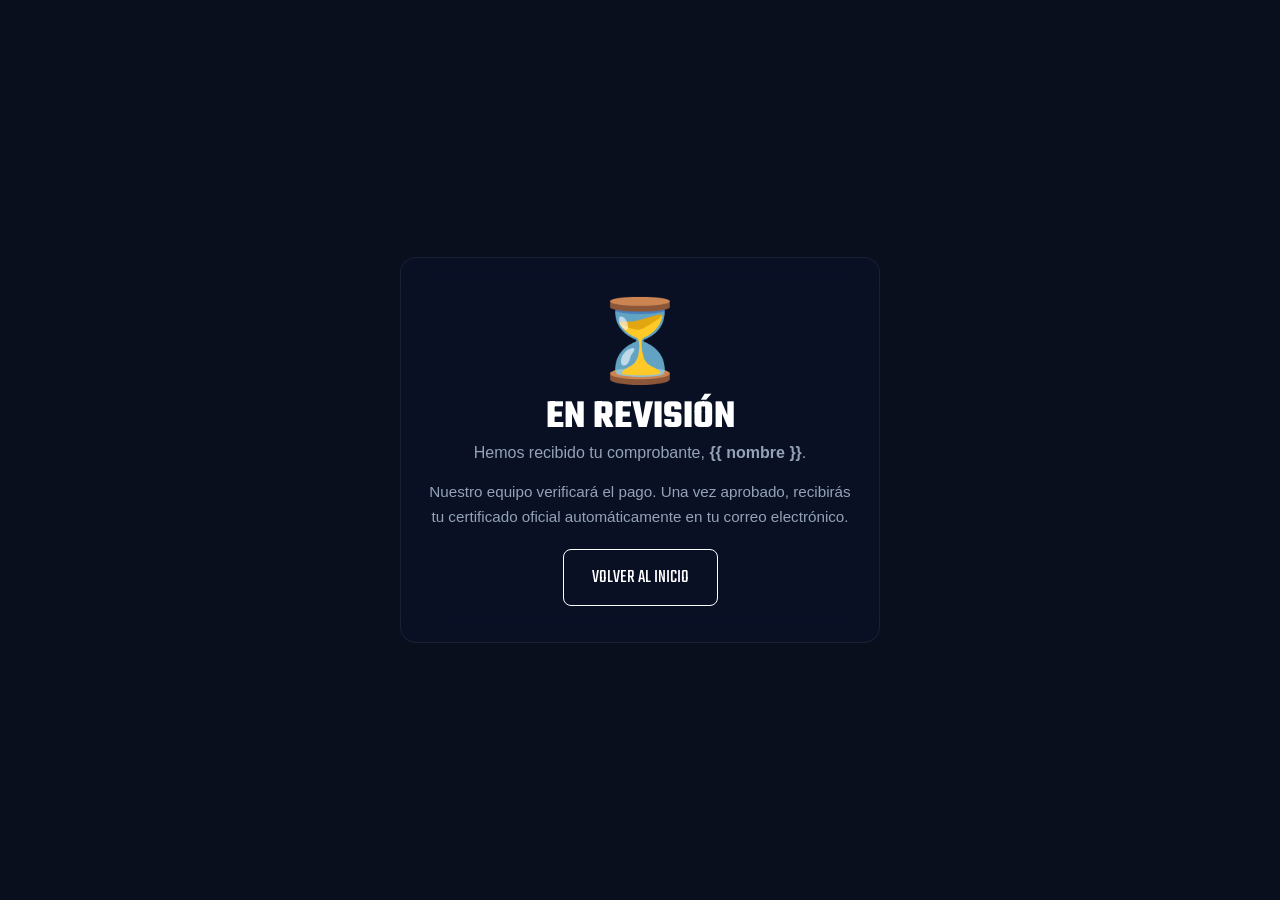
<file: templates/payment_success.html>
<!DOCTYPE html>
<html lang="es">

<head>
    <meta charset="UTF-8">
    <meta name="viewport" content="width=device-width, initial-scale=1.0, maximum-scale=1.0, user-scalable=no">
    <title>Comprobante Recibido</title>
    <link rel="stylesheet" href="/static/css/style.css">
    <link href="https://fonts.googleapis.com/css2?family=Teko:wght@500;700&display=swap" rel="stylesheet">
    <link rel="icon" type="image/x-icon" href="/static/img/favicon.ico">

</head>

<body>
    <div class="bg-overlay"></div>
    <div class="main-layout" style="justify-content: center; align-items: center; min-height: 100vh; padding: 20px;">
        <div class="glass-container page-card">
            <div class="page-icon">⏳</div>
            <h1 class="big-title page-title">EN REVISIÓN</h1>
            <p class="hero-text page-text">
                Hemos recibido tu comprobante, <strong>{{ nombre }}</strong>.
            </p>
            <p style="color: #94a3b8; font-size: clamp(0.8rem, 2.5vw, 0.95rem); line-height: 1.6;">
                Nuestro equipo verificará el pago. Una vez aprobado, recibirás tu certificado oficial automáticamente en
                tu correo electrónico.
            </p>
            <a href="/" class="btn-volver">VOLVER AL INICIO</a>
        </div>
    </div>
</body>

</html>
</file>
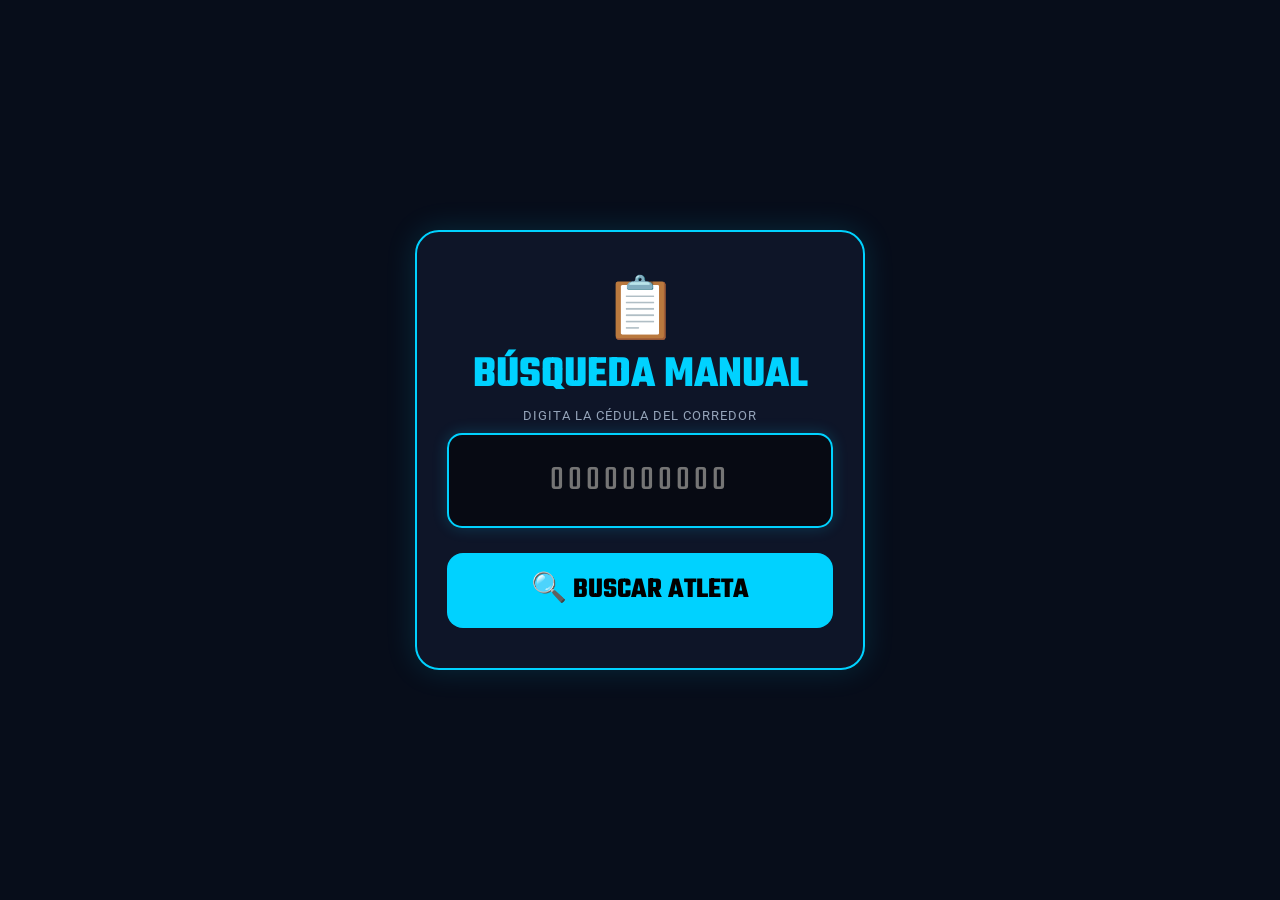
<file: templates/admin/buscar_manual.html>
<!DOCTYPE html>
<html lang="es">

<head>
    <meta charset="UTF-8">
    <meta name="viewport" content="width=device-width, initial-scale=1.0, maximum-scale=1.0, user-scalable=no">
    <title>Búsqueda Manual - Trail 2026</title>
    <link href="https://fonts.googleapis.com/css2?family=Teko:wght@500;700&family=Roboto:wght@400;700&display=swap"
        rel="stylesheet">
    <link rel="icon" type="image/x-icon" href="/static/img/favicon.ico">
    <link rel="stylesheet" href="/static/css/admin.css">
    <style>
        body {
            display: flex;
            justify-content: center;
            align-items: center;
            min-height: 100vh;
            padding: 15px;
            background-color: #070d1a;
        }

        .buscar-container {
            width: 100%;
            max-width: 450px;
            background: rgba(15, 23, 42, 0.95);
            backdrop-filter: blur(12px);
            border-radius: 24px;
            padding: 40px 30px;
            border: 2px solid #00d2ff;
            box-shadow: 0 0 30px rgba(0, 210, 255, 0.15);
            text-align: center;
        }

        .buscar-container h1 {
            font-family: 'Teko';
            font-size: 2.8rem;
            color: #00d2ff;
            text-transform: uppercase;
            line-height: 1;
            margin-bottom: 10px;
        }

        .input-cedula {
            width: 100%;
            padding: 20px;
            border-radius: 15px;
            border: 2px solid #1e293b;
            background: rgba(0, 0, 0, 0.5);
            color: white;
            font-size: 2.2rem;
            text-align: center;
            font-family: 'Teko';
            letter-spacing: 4px;
            outline: none;
            transition: 0.3s;
            margin-bottom: 25px;
            margin-top: 10px;
        }

        .input-cedula:focus {
            border-color: #00d2ff;
            box-shadow: 0 0 15px rgba(0, 210, 255, 0.2);
        }

        .btn-buscar {
            display: flex;
            align-items: center;
            justify-content: center;
            width: 100%;
            height: 75px;
            border-radius: 16px;
            font-family: 'Teko';
            font-size: 1.8rem;
            font-weight: 700;
            text-transform: uppercase;
            border: none;
            cursor: pointer;
            background: #00d2ff;
            color: black;
            transition: 0.2s;
        }

        .btn-buscar:active {
            transform: scale(0.96);
        }
    </style>
</head>

<body>
    <div class="buscar-container">
        <div style="font-size: 60px; margin-bottom: 10px;">📋</div>
        <h1>BÚSQUEDA MANUAL</h1>
        <p style="color: #94a3b8; text-transform: uppercase; letter-spacing: 1px; font-size: 0.8rem;">
            Digita la cédula del corredor
        </p>
        <form action="" method="POST">
            <input type="tel" name="cedula" class="input-cedula" placeholder="0000000000" maxlength="10" required
                autocomplete="off" autofocus>
            <button type="submit" class="btn-buscar">
                🔍 BUSCAR ATLETA
            </button>
        </form>
    </div>
</body>

</html>
</file>
<file: static/css/style.css>
/* =============================================
   style.css  —  Estilos compartidos
   Usado por: login.html, check.html, payment.html,
              payment_success.html, success_pago.html
   ============================================= */

*,
*::before,
*::after {
    box-sizing: border-box;
    margin: 0;
    padding: 0;
}

html,
body {
    min-height: 100vh;
    overflow-x: hidden;
    overflow-y: auto;
    font-family: 'Roboto', sans-serif;
    background-color: #0a0f1e;
    color: white;
    -webkit-tap-highlight-color: transparent;
}

/* Fondo fijo con overlay */
.bg-overlay {
    position: fixed;
    inset: 0;
    background: url('https://images.unsplash.com/photo-1516216628259-2225a984a9c5?q=80&w=2000&auto=format&fit=crop') no-repeat center/cover;
    z-index: -2;
    filter: brightness(0.3);
}

.bg-overlay::after {
    content: '';
    position: absolute;
    inset: 0;
    background: linear-gradient(180deg, rgba(10, 15, 30, 0.4) 0%, rgba(10, 15, 30, 0.7) 100%);
}

/* Layout centrado */
.main-layout {
    display: flex;
    flex-direction: column;
    align-items: center;
    min-height: 100vh;
    padding-bottom: 60px;
}

/* Contenedor de cristal */
.glass-container {
    background: rgba(10, 18, 40, 0.65);
    backdrop-filter: blur(14px);
    border: 1px solid rgba(255, 255, 255, 0.07);
    border-radius: 16px;
    padding: 28px 24px;
    width: 100%;
}

/* Tipografía */
.big-title {
    font-family: 'Teko', sans-serif;
    font-size: 3.4rem;
    line-height: 0.9;
    margin-bottom: 8px;
    text-transform: uppercase;
}

.highlight {
    color: #ccff00;
}

.hero-text {
    font-size: 0.95rem;
    color: #94a3b8;
    margin-bottom: 18px;
}

/* Formulario neon */
.neon-form input,
.neon-form select {
    width: 100%;
    background: rgba(0, 0, 0, 0.35);
    border: 1px solid #1e293b;
    padding: 13px 12px;
    color: white;
    border-radius: 6px;
    font-family: 'Roboto', sans-serif;
    font-size: 1rem;
    transition: border-color 0.2s;
    -webkit-appearance: none;
    appearance: none;
    min-height: 48px;
}

.neon-form input:focus,
.neon-form select:focus {
    outline: none;
    border-color: #ccff00;
    box-shadow: 0 0 0 3px rgba(204, 255, 0, 0.12);
}

.neon-form select option {
    background: #0f172a;
}

.input-group {
    margin-bottom: 14px;
}

.input-group label {
    display: block;
    font-size: 0.62rem;
    color: #ccff00;
    margin-bottom: 5px;
    letter-spacing: 1px;
    font-weight: 700;
}

.row-split {
    display: flex;
    gap: 10px;
}

.row-split .input-group {
    flex: 1;
    min-width: 0;
}

/* Botón neon principal */
.cta-neon {
    display: block;
    width: 100%;
    background: #ccff00;
    color: #000;
    border: none;
    padding: 16px 20px;
    font-family: 'Teko', sans-serif;
    font-size: 1.3rem;
    font-weight: 700;
    cursor: pointer;
    text-transform: uppercase;
    letter-spacing: 1px;
    clip-path: polygon(8px 0%, 100% 0%, calc(100% - 8px) 100%, 0% 100%);
    transition: all 0.2s;
    text-align: center;
    min-height: 52px;
    text-decoration: none;
}

.cta-neon:hover {
    transform: scale(1.02);
    box-shadow: 0 0 28px rgba(204, 255, 0, 0.5);
}

.cta-neon:disabled {
    opacity: 0.6;
    cursor: not-allowed;
    transform: none;
}

/* Spinner de carga */
.btn-spinner {
    display: inline-block;
    width: 18px;
    height: 18px;
    border: 2px solid rgba(0, 0, 0, 0.3);
    border-top-color: #000;
    border-radius: 50%;
    animation: spin 0.7s linear infinite;
    vertical-align: middle;
    margin-right: 6px;
}

@keyframes spin {
    to {
        transform: rotate(360deg);
    }
}

/* Mensajes de error inline */
.error-msg {
    color: #ff4d6d;
    font-size: 0.72rem;
    margin-top: 4px;
    display: none;
}

.input-group.has-error input,
.input-group.has-error select {
    border-color: #ff4d6d !important;
}

@media (max-width: 480px) {
    .row-split {
        flex-direction: column;
        gap: 0;
    }
}

@media (min-width: 768px) {
    .glass-container {
        padding: 34px 36px;
    }

    .row-split {
        flex-direction: row;
    }
}

.payment-card {
    max-width: 500px;
    width: 100%;
    padding: 0;
    overflow: hidden;
}

.payment-header {
    background: rgba(0, 0, 0, 0.4);
    padding: 24px 20px;
    text-align: center;
    border-bottom: 1px solid rgba(255, 255, 255, 0.1);
}

.payment-header .label {
    color: #94a3b8;
    font-size: 0.75rem;
    text-transform: uppercase;
    letter-spacing: 2px;
    margin: 0;
}

.payment-header .monto {
    font-family: 'Teko';
    font-size: clamp(3rem, 10vw, 4rem);
    line-height: 1;
    color: white;
}

.payment-header .orden {
    color: #ccff00;
    font-size: 1rem;
    margin-top: 4px;
}

.payment-body {
    padding: 24px 20px;
}

.bienvenida-msg {
    text-align: center;
    margin-bottom: 20px;
    color: #cbd5e1;
    font-size: 0.95rem;
}

.banco-card {
    background: rgba(255, 255, 255, 0.05);
    padding: 18px;
    border-radius: 10px;
    border: 1px solid rgba(255, 255, 255, 0.1);
    margin-bottom: 20px;
}

.banco-card h3 {
    color: #ccff00;
    font-size: 1rem;
    margin: 0 0 14px 0;
    border-bottom: 1px solid #334155;
    padding-bottom: 8px;
    font-family: 'Teko';
    letter-spacing: 1px;
}

.banco-grid {
    display: grid;
    grid-template-columns: 1fr 1fr;
    gap: 8px;
    font-size: 0.88rem;
}

.banco-grid .label-col {
    color: #94a3b8;
}

.banco-grid .value-col {
    text-align: right;
    font-weight: bold;
    color: white;
}

.banco-grid .value-col.mono {
    font-family: monospace;
    font-size: 1rem;
    color: #ccff00;
}

.upload-section {
    margin-top: 24px;
    border-top: 1px solid rgba(255, 255, 255, 0.1);
    padding-top: 20px;
}

.upload-section h3 {
    color: #cbd5e1;
    font-size: 0.9rem;
    margin-bottom: 14px;
    text-transform: uppercase;
    letter-spacing: 1px;
}

.file-label {
    display: block;
    padding: 18px;
    border: 2px dashed #334155;
    border-radius: 10px;
    text-align: center;
    cursor: pointer;
    color: #94a3b8;
    transition: 0.3s;
    font-size: 0.9rem;
}

.file-label:hover,
.file-label.selected {
    border-color: #ccff00;
    color: #ccff00;
    background: rgba(204, 255, 0, 0.05);
}

.file-name {
    margin-top: 8px;
    color: #ccff00;
    font-size: 0.85rem;
    text-align: center;
    min-height: 20px;
}

.btn-submit {
    display: block;
    width: 100%;
    margin-top: 16px;
    padding: 16px;
    background: #ccff00;
    color: black;
    border: none;
    border-radius: 8px;
    font-family: 'Teko';
    font-size: 1.3rem;
    font-weight: bold;
    cursor: pointer;
    transition: 0.2s;
    text-transform: uppercase;
    letter-spacing: 1px;
}

.btn-submit:hover {
    filter: brightness(1.1);
    transform: scale(1.01);
}

.btn-submit:active {
    transform: scale(0.98);
}

.nota-final {
    font-size: 0.78rem;
    color: #64748b;
    text-align: center;
    margin-top: 12px;
}

.page-card {
    max-width: 480px;
    width: 100%;
    text-align: center;
    padding: 36px 24px;
}

.page-icon {
    font-size: clamp(60px, 18vw, 80px);
    margin-bottom: 12px;
}

.page-title {
    font-size: clamp(2rem, 8vw, 2.5rem) !important;
}

.page-text {
    font-size: clamp(0.85rem, 3vw, 1rem);
}

.btn-volver {
    display: inline-block;
    margin-top: 20px;
    padding: 14px 28px;
    border: 1px solid white;
    color: white;
    text-decoration: none;
    font-family: 'Teko';
    font-size: 1.2rem;
    border-radius: 8px;
    transition: 0.2s;
}

.btn-volver:hover {
    background: white;
    color: #0b1120;
}
</file>
<file: static/css/admin.css>
/* =============================================
   admin.css  —  Estilos del panel de administración
   Usado por: dashboard.html, estadisticas.html,
              validador.html, buscar_manual.html
   ============================================= */

*,
*::before,
*::after {
    box-sizing: border-box;
    margin: 0;
    padding: 0;
}

html,
body {
    min-height: 100vh;
    font-family: 'Roboto', sans-serif;
    background-color: #070d1a;
    color: white;
    overflow-x: hidden;
}

/* Fondo oscuro para admin */
.bg-overlay {
    position: fixed;
    inset: 0;
    background: url('https://images.unsplash.com/photo-1516216628259-2225a984a9c5?q=80&w=2000&auto=format&fit=crop') no-repeat center/cover;
    z-index: -1;
    filter: brightness(0.15);
}

/* ── LAYOUT ── */
.admin-wrap {
    max-width: 1200px;
    margin: 0 auto;
    padding: 16px 12px 60px;
}

.wrap {
    max-width: 900px;
    margin: 0 auto;
    padding: 20px 14px 60px;
}

/* ── CABECERA ── */
.admin-header {
    display: flex;
    flex-direction: column;
    gap: 14px;
    margin-bottom: 24px;
    padding-bottom: 16px;
    border-bottom: 1px solid rgba(255, 255, 255, 0.08);
}

.admin-title h1 {
    font-family: 'Teko', sans-serif;
    font-size: 2.2rem;
    line-height: 1;
    color: white;
}

.admin-title h1 span {
    color: #ccff00;
}

.admin-title p {
    color: #475569;
    font-size: 0.72rem;
    letter-spacing: 2px;
    text-transform: uppercase;
    margin-top: 2px;
}

.header-actions {
    display: flex;
    flex-wrap: wrap;
    gap: 8px;
    align-items: center;
}

/* ── PÁGINA ESTADÍSTICAS ── */
.page-header {
    display: flex;
    flex-direction: column;
    gap: 12px;
    margin-bottom: 28px;
    padding-bottom: 16px;
    border-bottom: 1px solid rgba(255, 255, 255, 0.08);
}

.page-header h1 {
    font-family: 'Teko', sans-serif;
    font-size: 2rem;
    line-height: 1;
}

.page-header h1 span {
    color: #ccff00;
}

.page-header p {
    color: #475569;
    font-size: 0.72rem;
    letter-spacing: 2px;
    text-transform: uppercase;
}

/* ── BOTONES ── */
.btn {
    display: inline-flex;
    align-items: center;
    gap: 5px;
    padding: 9px 16px;
    border-radius: 8px;
    font-weight: 700;
    cursor: pointer;
    text-decoration: none;
    border: 1px solid transparent;
    transition: all 0.2s;
    font-family: 'Teko', sans-serif;
    letter-spacing: 0.5px;
    font-size: 1rem;
    white-space: nowrap;
}

.btn-neon {
    background: #ccff00;
    color: #000;
    border-color: #ccff00;
}

.btn-neon:hover {
    box-shadow: 0 0 18px rgba(204, 255, 0, 0.5);
    transform: scale(1.02);
}

.btn-blue {
    background: transparent;
    color: #00d2ff;
    border-color: #00d2ff;
}

.btn-blue:hover {
    background: #00d2ff;
    color: #000;
}

.btn-ghost {
    background: transparent;
    color: #64748b;
    border-color: #334155;
}

.btn-ghost:hover {
    border-color: #ff4757;
    color: #ff4757;
}

.btn-back {
    display: inline-flex;
    align-items: center;
    gap: 6px;
    padding: 9px 16px;
    background: transparent;
    border: 1px solid #334155;
    color: #94a3b8;
    border-radius: 8px;
    text-decoration: none;
    font-size: 0.88rem;
    font-weight: 700;
    transition: all 0.2s;
    width: fit-content;
}

.btn-back:hover {
    border-color: #ccff00;
    color: #ccff00;
}

/* ── TARJETAS DE ESTADÍSTICAS ── */
.stats-grid {
    display: grid;
    grid-template-columns: repeat(2, 1fr);
    gap: 10px;
    margin-bottom: 24px;
}

.stat-card {
    background: rgba(15, 23, 42, 0.8);
    backdrop-filter: blur(10px);
    padding: 16px;
    border-radius: 12px;
    border: 1px solid rgba(255, 255, 255, 0.06);
    text-align: center;
    position: relative;
    overflow: hidden;
}

.stat-card::after {
    content: '';
    position: absolute;
    bottom: 0;
    left: 0;
    right: 0;
    height: 3px;
}

.stat-card.total::after {
    background: #00a8ff;
}

.stat-card.pagados::after {
    background: #ccff00;
}

.stat-card.revision::after {
    background: orange;
}

.stat-card.pendientes::after {
    background: #ff4757;
}

.stat-card h3 {
    color: #475569;
    font-size: 0.62rem;
    letter-spacing: 2px;
    text-transform: uppercase;
    font-family: 'Roboto', sans-serif;
    margin-bottom: 6px;
}

.stat-card .number {
    font-family: 'Teko', sans-serif;
    font-size: 2.8rem;
    line-height: 1;
    font-weight: 700;
}

.stat-card.total .number {
    color: #00a8ff;
}

.stat-card.pagados .number {
    color: #ccff00;
}

.stat-card.revision .number {
    color: orange;
}

.stat-card.pendientes .number {
    color: #ff4757;
}

/* ── TABLA PRINCIPAL ── */
.table-wrap {
    background: rgba(15, 23, 42, 0.7);
    border-radius: 14px;
    border: 1px solid rgba(255, 255, 255, 0.06);
    overflow-x: auto;
    margin-bottom: 24px;
}

.table-wrap table {
    width: 100%;
    border-collapse: collapse;
    min-width: 700px;
}

.table-wrap th {
    background: rgba(7, 13, 26, 0.9);
    padding: 12px 14px;
    text-align: left;
    color: #ccff00;
    font-family: 'Teko', sans-serif;
    font-size: 1rem;
    letter-spacing: 1px;
    white-space: nowrap;
    border-bottom: 1px solid rgba(255, 255, 255, 0.06);
}

.table-wrap td {
    padding: 12px 14px;
    border-bottom: 1px solid rgba(255, 255, 255, 0.04);
    font-size: 0.88rem;
    color: #cbd5e1;
    vertical-align: middle;
}

.table-wrap tr:hover td {
    background: rgba(255, 255, 255, 0.03);
}

.table-wrap tr:last-child td {
    border-bottom: none;
}

/* Tags de pago */
.tag-pago {
    padding: 4px 10px;
    border-radius: 4px;
    font-weight: 700;
    font-size: 0.72rem;
    text-transform: uppercase;
    letter-spacing: 0.5px;
}

.tag-si {
    background: rgba(204, 255, 0, 0.12);
    color: #ccff00;
    border: 1px solid rgba(204, 255, 0, 0.3);
}

.tag-no {
    background: rgba(255, 71, 87, 0.12);
    color: #ff4757;
    border: 1px solid rgba(255, 71, 87, 0.3);
}

.tag-revision {
    background: rgba(255, 165, 0, 0.12);
    color: orange;
    border: 1px solid rgba(255, 165, 0, 0.3);
}

/* Botones de acción en tabla */
.btn-action {
    padding: 5px 10px;
    border-radius: 5px;
    font-weight: 700;
    font-size: 0.78rem;
    cursor: pointer;
    border: 1px solid transparent;
    margin-right: 4px;
    background: transparent;
    transition: all 0.2s;
    font-family: 'Teko', sans-serif;
    text-decoration: none;
    display: inline-block;
    white-space: nowrap;
}

.btn-pay {
    border-color: #ccff00;
    color: #ccff00;
}

.btn-pay:hover {
    background: rgba(204, 255, 0, 0.1);
}

.btn-delete {
    border-color: #ff4757;
    color: #ff4757;
}

.btn-delete:hover {
    background: rgba(255, 71, 87, 0.1);
}

.btn-view {
    border-color: #00d2ff;
    color: #00d2ff;
}

.btn-view:hover {
    background: rgba(0, 210, 255, 0.1);
}

/* Buscador */
.search-bar {
    display: flex;
    gap: 8px;
    margin-bottom: 16px;
    flex-wrap: wrap;
}

.search-bar input {
    flex: 1;
    min-width: 200px;
    background: rgba(0, 0, 0, 0.3);
    border: 1px solid #334155;
    color: white;
    padding: 10px 14px;
    border-radius: 8px;
    font-family: 'Roboto', sans-serif;
    font-size: 0.9rem;
    outline: none;
    transition: 0.2s;
}

.search-bar input:focus {
    border-color: #ccff00;
}

.search-bar input::placeholder {
    color: #334155;
}

/* Formulario edición inline */
.edit-form input,
.edit-form select {
    background: rgba(0, 0, 0, 0.4);
    border: 1px solid #334155;
    color: white;
    padding: 6px 10px;
    border-radius: 5px;
    font-size: 0.85rem;
    width: 100%;
    font-family: 'Roboto', sans-serif;
    outline: none;
}

.edit-form input:focus,
.edit-form select:focus {
    border-color: #ccff00;
}

.edit-form select option {
    background: #0f172a;
}

/* ── ESTADÍSTICAS (barras) ── */
.stats-grid-charts {
    display: grid;
    grid-template-columns: 1fr;
    gap: 16px;
}

.stat-box {
    background: rgba(15, 23, 42, 0.8);
    backdrop-filter: blur(10px);
    border: 1px solid rgba(255, 255, 255, 0.07);
    border-radius: 14px;
    overflow: hidden;
}

.stat-box-header {
    padding: 14px 18px;
    display: flex;
    align-items: center;
    gap: 10px;
    border-bottom: 1px solid rgba(255, 255, 255, 0.06);
}

.stat-box-header .icon {
    font-size: 1.4rem;
}

.stat-box-header h3 {
    font-family: 'Teko', sans-serif;
    font-size: 1.4rem;
    letter-spacing: 1px;
}

.stat-box.shirts .stat-box-header {
    border-top: 3px solid #ccff00;
}

.stat-box.shirts .stat-box-header h3 {
    color: #ccff00;
}

.stat-box.runners .stat-box-header {
    border-top: 3px solid #00a8ff;
}

.stat-box.runners .stat-box-header h3 {
    color: #00a8ff;
}

.inner-table {
    width: 100%;
    border-collapse: collapse;
}

.inner-table th {
    color: #334155;
    font-size: 0.65rem;
    text-transform: uppercase;
    letter-spacing: 1.5px;
    padding: 10px 18px;
    border-bottom: 1px solid rgba(255, 255, 255, 0.05);
    text-align: left;
    font-family: 'Roboto', sans-serif;
}

.inner-table td {
    padding: 12px 18px;
    border-bottom: 1px solid rgba(255, 255, 255, 0.04);
    font-size: 0.9rem;
    vertical-align: middle;
}

.inner-table tr:last-child td {
    border-bottom: none;
}

.inner-table tr:hover td {
    background: rgba(255, 255, 255, 0.03);
}

.td-label {
    color: white;
    font-weight: 700;
}

.td-number-green {
    color: #ccff00;
    font-family: 'Teko', sans-serif;
    font-size: 1.5rem;
    font-weight: 700;
    text-align: right;
}

.td-number-blue {
    color: #00a8ff;
    font-family: 'Teko', sans-serif;
    font-size: 1.5rem;
    font-weight: 700;
    text-align: right;
}

.bar-wrap {
    display: flex;
    align-items: center;
}

.bar-bg {
    flex: 1;
    height: 6px;
    background: rgba(255, 255, 255, 0.06);
    border-radius: 10px;
    overflow: hidden;
}

.bar-fill {
    height: 100%;
    border-radius: 10px;
    width: 0;
    transition: width 0.7s ease;
}

.bar-green {
    background: linear-gradient(90deg, #ccff00, #9ec200);
}

.bar-blue {
    background: linear-gradient(90deg, #00a8ff, #0070cc);
}

.empty {
    text-align: center;
    padding: 40px;
    color: #334155;
    font-size: 0.9rem;
}

/* ── VALIDADOR ── */
:root {
    --neon-green: #ccff00;
    --neon-blue: #00d2ff;
    --neon-red: #ff4757;
}

.validator-container {
    width: 100%;
    max-width: 450px;
    background: rgba(15, 23, 42, 0.95);
    backdrop-filter: blur(12px);
    border-radius: 24px;
    padding: 25px;
    border: 2px solid rgba(255, 255, 255, 0.08);
    box-shadow: 0 25px 50px -12px rgba(0, 0, 0, 0.7);
    display: flex;
    flex-direction: column;
    align-items: center;
}

.color-success {
    color: var(--neon-green) !important;
}

.color-pendiente {
    color: orange !important;
}

.color-error {
    color: var(--neon-red) !important;
}

.logistics-counter {
    background: rgba(0, 210, 255, 0.1);
    border: 1px solid rgba(0, 210, 255, 0.2);
    padding: 12px;
    border-radius: 12px;
    margin-bottom: 20px;
    text-align: center;
    width: 100%;
}

.logistics-counter label {
    font-size: 0.65rem;
    text-transform: uppercase;
    color: var(--neon-blue);
    letter-spacing: 1.5px;
}

.logistics-counter .count {
    font-family: 'Teko', sans-serif;
    font-size: 2.2rem;
    line-height: 1;
    color: white;
}

.runner-box {
    background: rgba(0, 0, 0, 0.4);
    border-radius: 16px;
    padding: 20px;
    margin-bottom: 20px;
    text-align: left;
    width: 100%;
}

.data-group {
    margin-bottom: 15px;
}

.data-label {
    color: #64748b;
    font-size: 0.7rem;
    text-transform: uppercase;
    letter-spacing: 1px;
}

.data-value {
    display: block;
    font-family: 'Teko', sans-serif;
    font-size: 1.5rem;
    color: white;
}

.talla-highlight {
    color: var(--neon-green);
    font-size: 2.2rem;
}

.btn-confirm {
    display: flex;
    align-items: center;
    justify-content: center;
    width: 100%;
    height: 65px;
    border-radius: 14px;
    font-family: 'Teko', sans-serif;
    font-size: 1.6rem;
    font-weight: 700;
    text-transform: uppercase;
    border: none;
    cursor: pointer;
    margin-bottom: 12px;
    background: var(--neon-green);
    color: black;
    transition: all 0.2s;
    text-decoration: none;
}

.btn-confirm:active {
    transform: scale(0.96);
    filter: brightness(0.8);
}

.already-delivered {
    padding: 20px;
    border-radius: 14px;
    background: rgba(255, 255, 255, 0.05);
    color: #94a3b8;
    font-weight: bold;
    text-transform: uppercase;
    border: 1px dashed #334155;
    text-align: center;
    width: 100%;
}

/* Scanner QR */
#scanner-overlay {
    display: none;
    position: fixed;
    inset: 0;
    background: #000;
    z-index: 9999;
    flex-direction: column;
    align-items: center;
    justify-content: center;
}

#scanner-overlay.active {
    display: flex;
}

#qr-video-wrap {
    position: relative;
    width: 300px;
    height: 300px;
    border-radius: 20px;
    overflow: hidden;
    border: 2px solid var(--neon-green);
    box-shadow: 0 0 30px rgba(204, 255, 0, 0.3);
}

#qr-video {
    width: 100%;
    height: 100%;
    object-fit: cover;
}

.scan-line {
    position: absolute;
    left: 5%;
    right: 5%;
    height: 2px;
    background: linear-gradient(90deg, transparent, var(--neon-green), transparent);
    animation: scanMove 1.5s linear infinite;
    box-shadow: 0 0 8px var(--neon-green);
}

@keyframes scanMove {
    0% {
        top: 5%;
    }

    100% {
        top: 90%;
    }
}

.corner {
    position: absolute;
    width: 28px;
    height: 28px;
    border-color: var(--neon-green);
    border-style: solid;
}

.corner.tl {
    top: 10px;
    left: 10px;
    border-width: 3px 0 0 3px;
}

.corner.tr {
    top: 10px;
    right: 10px;
    border-width: 3px 3px 0 0;
}

.corner.bl {
    bottom: 10px;
    left: 10px;
    border-width: 0 0 3px 3px;
}

.corner.br {
    bottom: 10px;
    right: 10px;
    border-width: 0 3px 3px 0;
}

/* Responsivo */
@media (min-width: 600px) {
    .stats-grid-charts {
        grid-template-columns: 1fr 1fr;
    }

    .page-header {
        flex-direction: row;
        align-items: center;
        justify-content: space-between;
    }

    .page-header h1 {
        font-size: 2.6rem;
    }
}

@media (min-width: 768px) {
    .admin-wrap {
        padding: 24px 20px 60px;
    }

    .wrap {
        padding: 28px 24px 60px;
    }

    .stats-grid {
        grid-template-columns: repeat(4, 1fr);
    }

    .admin-header {
        flex-direction: row;
        align-items: center;
        justify-content: space-between;
    }
}


*::before,
*::after {
    box-sizing: border-box;
    margin: 0;
    padding: 0;
}

html,
body {
    min-height: 100vh;
    font-family: 'Roboto', sans-serif;
    background-color: #070d1a;
    color: white;
    overflow-x: hidden;
}

.bg-overlay {
    position: fixed;
    inset: 0;
    background: url('https://images.unsplash.com/photo-1516216628259-2225a984a9c5?q=80&w=2000&auto=format&fit=crop') no-repeat center/cover;
    z-index: -1;
    filter: brightness(0.15);
}

.admin-wrap {
    max-width: 1200px;
    margin: 0 auto;
    padding: 16px 12px 60px;
}

.admin-header {
    display: flex;
    flex-direction: column;
    gap: 14px;
    margin-bottom: 24px;
    padding-bottom: 16px;
    border-bottom: 1px solid rgba(255, 255, 255, 0.08);
}

.admin-title h1 {
    font-family: 'Teko';
    font-size: 2.2rem;
    line-height: 1;
    color: white;
}

.admin-title h1 span {
    color: #ccff00;
}

.admin-title p {
    color: #475569;
    font-size: 0.72rem;
    letter-spacing: 2px;
    text-transform: uppercase;
    margin-top: 2px;
}

.header-actions {
    display: flex;
    flex-wrap: wrap;
    gap: 8px;
    align-items: center;
}

.btn {
    display: inline-flex;
    align-items: center;
    gap: 5px;
    padding: 9px 16px;
    border-radius: 8px;
    font-weight: 700;
    cursor: pointer;
    text-decoration: none;
    border: 1px solid transparent;
    transition: all 0.2s;
    font-family: 'Teko';
    letter-spacing: 0.5px;
    font-size: 1rem;
    white-space: nowrap;
}

.btn-neon {
    background: #ccff00;
    color: #000;
    border-color: #ccff00;
}

.btn-neon:hover {
    box-shadow: 0 0 18px rgba(204, 255, 0, 0.5);
    transform: scale(1.02);
}

.btn-blue {
    background: transparent;
    color: #00d2ff;
    border-color: #00d2ff;
}

.btn-blue:hover {
    background: #00d2ff;
    color: #000;
}

.btn-ghost {
    background: transparent;
    color: #64748b;
    border-color: #334155;
}

.btn-ghost:hover {
    border-color: #ff4757;
    color: #ff4757;
}

.stats-grid {
    display: grid;
    grid-template-columns: repeat(2, 1fr);
    gap: 10px;
    margin-bottom: 24px;
}

.stat-card {
    background: rgba(15, 23, 42, 0.8);
    backdrop-filter: blur(10px);
    padding: 16px;
    border-radius: 12px;
    border: 1px solid rgba(255, 255, 255, 0.06);
    text-align: center;
    position: relative;
    overflow: hidden;
}

.stat-card::after {
    content: '';
    position: absolute;
    bottom: 0;
    left: 0;
    right: 0;
    height: 3px;
}

.stat-card.total::after {
    background: #00a8ff;
}

.stat-card.pagados::after {
    background: #ccff00;
}

.stat-card.revision::after {
    background: orange;
}

.stat-card.pendientes::after {
    background: #ff4757;
}

.stat-card h3 {
    color: #475569;
    font-size: 0.62rem;
    letter-spacing: 2px;
    text-transform: uppercase;
    font-family: 'Roboto';
    margin-bottom: 6px;
}

.stat-card .number {
    font-family: 'Teko';
    font-size: 2.8rem;
    line-height: 1;
    font-weight: 700;
}

.stat-card.total .number {
    color: #00a8ff;
}

.stat-card.pagados .number {
    color: #ccff00;
}

.stat-card.revision .number {
    color: orange;
}

.stat-card.pendientes .number {
    color: #ff4757;
}

.search-bar {
    display: flex;
    gap: 8px;
    margin-bottom: 16px;
    flex-wrap: wrap;
}

.search-bar input {
    flex: 1;
    min-width: 160px;
    background: rgba(0, 0, 0, 0.4);
    border: 1px solid #1e293b;
    padding: 10px 14px;
    color: white;
    border-radius: 8px;
    font-family: 'Roboto';
    font-size: 0.88rem;
}

.search-bar input:focus {
    outline: none;
    border-color: #ccff00;
}

.search-bar select {
    background: rgba(0, 0, 0, 0.4);
    border: 1px solid #1e293b;
    padding: 10px 12px;
    color: white;
    border-radius: 8px;
    font-size: 0.88rem;
    -webkit-appearance: none;
    appearance: none;
    cursor: pointer;
}

.search-bar select:focus {
    outline: none;
    border-color: #ccff00;
}

.table-glass {
    background: rgba(0, 0, 0, 0.25);
    border-radius: 14px;
    border: 1px solid rgba(255, 255, 255, 0.06);
    overflow: hidden;
}

.table-responsive {
    overflow-x: auto;
}

table {
    width: 100%;
    border-collapse: collapse;
    min-width: 720px;
}

th {
    background: rgba(10, 18, 40, 0.9);
    text-align: left;
    padding: 14px 16px;
    color: #ccff00;
    font-family: 'Teko';
    font-size: 1rem;
    letter-spacing: 1px;
    border-bottom: 1px solid #1e293b;
    white-space: nowrap;
}

td {
    padding: 12px 16px;
    border-bottom: 1px solid rgba(255, 255, 255, 0.04);
    color: #cbd5e1;
    font-size: 0.88rem;
    vertical-align: middle;
}

tr:last-child td {
    border-bottom: none;
}

tr:hover td {
    background: rgba(255, 255, 255, 0.03);
}

.mobile-cards {
    display: none;
    flex-direction: column;
    gap: 10px;
}

.runner-card {
    background: rgba(15, 23, 42, 0.8);
    border: 1px solid rgba(255, 255, 255, 0.07);
    border-radius: 12px;
    padding: 14px;
    backdrop-filter: blur(8px);
}

.runner-card-top {
    display: flex;
    justify-content: space-between;
    align-items: flex-start;
    margin-bottom: 10px;
}

.runner-name {
    font-weight: 700;
    color: white;
    font-size: 1rem;
}

.runner-cedula {
    color: #475569;
    font-size: 0.75rem;
    margin-top: 2px;
    font-family: monospace;
}

.runner-card-meta {
    display: grid;
    grid-template-columns: 1fr 1fr;
    gap: 6px;
    margin-bottom: 12px;
}

.meta-item {
    font-size: 0.78rem;
}

.meta-label {
    color: #475569;
    display: block;
    font-size: 0.65rem;
    text-transform: uppercase;
    letter-spacing: 1px;
    margin-bottom: 1px;
}

.meta-value {
    color: #cbd5e1;
}

.runner-card-actions {
    display: flex;
    gap: 6px;
    flex-wrap: wrap;
}

.tag-pago {
    padding: 4px 10px;
    border-radius: 4px;
    font-size: 0.7rem;
    font-weight: 700;
    letter-spacing: 1px;
    white-space: nowrap;
}

.tag-si {
    background: rgba(204, 255, 0, 0.12);
    color: #ccff00;
    border: 1px solid rgba(204, 255, 0, 0.4);
}

.tag-revision {
    background: rgba(255, 165, 0, 0.12);
    color: orange;
    border: 1px solid rgba(255, 165, 0, 0.4);
}

.tag-no {
    background: rgba(255, 71, 87, 0.12);
    color: #ff4757;
    border: 1px solid rgba(255, 71, 87, 0.4);
}

.btn-action {
    padding: 5px 10px;
    border-radius: 5px;
    font-size: 0.78rem;
    font-weight: 700;
    cursor: pointer;
    text-decoration: none;
    border: 1px solid transparent;
    transition: all 0.2s;
    display: inline-flex;
    align-items: center;
    gap: 3px;
    white-space: nowrap;
}

.btn-pay {
    border-color: #ccff00;
    color: #ccff00;
    background: transparent;
}

.btn-pay:hover {
    background: #ccff00;
    color: #000;
}

.btn-delete {
    border-color: #ff4757;
    color: #ff4757;
    background: transparent;
}

.btn-delete:hover {
    background: #ff4757;
    color: white;
}

.btn-view {
    border-color: #00a8ff;
    color: #00a8ff;
    background: transparent;
}

.btn-view:hover {
    background: #00a8ff;
    color: #000;
}

.btn-proof {
    border-color: orange;
    color: orange;
    background: transparent;
}

.btn-proof:hover {
    background: orange;
    color: #000;
}

/* Modal editar */
.edit-input {
    width: 100%;
    background: rgba(0, 0, 0, 0.4);
    border: 1px solid #1e293b;
    padding: 10px;
    color: white;
    border-radius: 6px;
    margin-top: 4px;
    font-family: 'Roboto';
    font-size: 0.88rem;
}

.edit-input:focus {
    outline: none;
    border-color: #ccff00;
}

.edit-label {
    color: #ccff00;
    font-size: 0.7rem;
    letter-spacing: 1px;
    font-family: 'Teko';
}

/* ── MODAL CONFIRMAR ELIMINAR ── */
#modal-confirmar-eliminar {
    display: none;
    position: fixed;
    inset: 0;
    background: rgba(0, 0, 0, 0.9);
    z-index: 10000;
    align-items: center;
    justify-content: center;
    padding: 16px;
}

#modal-confirmar-eliminar.visible {
    display: flex;
}

.modal-eliminar-box {
    background: #0f172a;
    border: 2px solid #ff4757;
    border-radius: 18px;
    padding: 32px 28px;
    width: 90%;
    max-width: 400px;
    text-align: center;
    animation: popIn 0.2s ease;
}

@keyframes popIn {
    from {
        transform: scale(0.9);
        opacity: 0;
    }

    to {
        transform: scale(1);
        opacity: 1;
    }
}

.modal-eliminar-icon {
    font-size: 52px;
    margin-bottom: 12px;
}

.modal-eliminar-title {
    font-family: 'Teko';
    font-size: 2rem;
    color: #ff4757;
    text-transform: uppercase;
    line-height: 1;
    margin-bottom: 8px;
}

.modal-eliminar-nombre {
    font-family: 'Teko';
    font-size: 1.4rem;
    color: white;
    margin-bottom: 6px;
}

.modal-eliminar-sub {
    color: #64748b;
    font-size: 0.8rem;
    letter-spacing: 1px;
    text-transform: uppercase;
    margin-bottom: 28px;
}

.modal-eliminar-btns {
    display: flex;
    gap: 12px;
}

.btn-confirmar-eliminar {
    flex: 1;
    height: 52px;
    background: #ff4757;
    color: white;
    border: none;
    border-radius: 10px;
    font-family: 'Teko';
    font-size: 1.2rem;
    cursor: pointer;
    transition: 0.2s;
}

.btn-confirmar-eliminar:hover {
    filter: brightness(1.15);
}

.btn-cancelar-eliminar {
    flex: 1;
    height: 52px;
    background: transparent;
    color: #64748b;
    border: 1px solid #334155;
    border-radius: 10px;
    font-family: 'Teko';
    font-size: 1.2rem;
    cursor: pointer;
    transition: 0.2s;
}

.btn-cancelar-eliminar:hover {
    border-color: #94a3b8;
    color: #94a3b8;
}

@media (min-width: 480px) {
    .stats-grid {
        grid-template-columns: repeat(4, 1fr);
    }
}

@media (max-width: 767px) {
    .table-glass {
        display: none;
    }

    .mobile-cards {
        display: flex;
    }

    .admin-header {
        gap: 12px;
    }

    .admin-title h1 {
        font-size: 1.8rem;
    }
}

@media (min-width: 768px) {
    .admin-wrap {
        padding: 24px 20px 60px;
    }

    .admin-header {
        flex-direction: row;
        justify-content: space-between;
        align-items: center;
    }

    .admin-title h1 {
        font-size: 2.8rem;
    }

    .stats-grid {
        gap: 16px;
        margin-bottom: 28px;
    }

    .stat-card {
        padding: 20px;
    }

    .stat-card .number {
        font-size: 3.5rem;
    }
}

*::before,
*::after {
    box-sizing: border-box;
    margin: 0;
    padding: 0;
}

html,
body {
    min-height: 100vh;
    font-family: 'Roboto', sans-serif;
    background-color: #070d1a;
    color: white;
    overflow-x: hidden;
}

.bg-overlay {
    position: fixed;
    inset: 0;
    background: url('https://images.unsplash.com/photo-1516216628259-2225a984a9c5?q=80&w=2000&auto=format&fit=crop') no-repeat center/cover;
    z-index: -1;
    filter: brightness(0.15);
}

.wrap {
    max-width: 900px;
    margin: 0 auto;
    padding: 20px 14px 60px;
}

.page-header {
    display: flex;
    flex-direction: column;
    gap: 12px;
    margin-bottom: 28px;
    padding-bottom: 16px;
    border-bottom: 1px solid rgba(255, 255, 255, 0.08);
}

.page-header h1 {
    font-family: 'Teko';
    font-size: 2rem;
    line-height: 1;
}

.page-header h1 span {
    color: #ccff00;
}

.page-header p {
    color: #475569;
    font-size: 0.72rem;
    letter-spacing: 2px;
    text-transform: uppercase;
}

.btn-back {
    display: inline-flex;
    align-items: center;
    gap: 6px;
    padding: 9px 16px;
    background: transparent;
    border: 1px solid #334155;
    color: #94a3b8;
    border-radius: 8px;
    text-decoration: none;
    font-size: 0.88rem;
    font-weight: 700;
    transition: all 0.2s;
    width: fit-content;
}

.btn-back:hover {
    border-color: #ccff00;
    color: #ccff00;
}

.stats-grid {
    display: grid;
    grid-template-columns: 1fr;
    gap: 16px;
}

.stat-box {
    background: rgba(15, 23, 42, 0.8);
    backdrop-filter: blur(10px);
    border: 1px solid rgba(255, 255, 255, 0.07);
    border-radius: 14px;
    overflow: hidden;
}

.stat-box-header {
    padding: 14px 18px;
    display: flex;
    align-items: center;
    gap: 10px;
    border-bottom: 1px solid rgba(255, 255, 255, 0.06);
}

.stat-box-header .icon {
    font-size: 1.4rem;
}

.stat-box-header h3 {
    font-family: 'Teko';
    font-size: 1.4rem;
    letter-spacing: 1px;
}

.stat-box.shirts .stat-box-header {
    border-top: 3px solid #ccff00;
}

.stat-box.shirts .stat-box-header h3 {
    color: #ccff00;
}

.stat-box.runners .stat-box-header {
    border-top: 3px solid #00a8ff;
}

.stat-box.runners .stat-box-header h3 {
    color: #00a8ff;
}

.inner-table {
    width: 100%;
    border-collapse: collapse;
}

.inner-table th {
    color: #334155;
    font-size: 0.65rem;
    text-transform: uppercase;
    letter-spacing: 1.5px;
    padding: 10px 18px;
    border-bottom: 1px solid rgba(255, 255, 255, 0.05);
    text-align: left;
    font-family: 'Roboto';
}

.inner-table td {
    padding: 12px 18px;
    border-bottom: 1px solid rgba(255, 255, 255, 0.04);
    font-size: 0.9rem;
    vertical-align: middle;
}

.inner-table tr:last-child td {
    border-bottom: none;
}

.inner-table tr:hover td {
    background: rgba(255, 255, 255, 0.03);
}

.td-label {
    color: white;
    font-weight: 700;
}

.td-number-green {
    color: #ccff00;
    font-family: 'Teko';
    font-size: 1.5rem;
    font-weight: 700;
    text-align: right;
}

.td-number-blue {
    color: #00a8ff;
    font-family: 'Teko';
    font-size: 1.5rem;
    font-weight: 700;
    text-align: right;
}

.bar-wrap {
    display: flex;
    align-items: center;
}

.bar-bg {
    flex: 1;
    height: 6px;
    background: rgba(255, 255, 255, 0.06);
    border-radius: 10px;
    overflow: hidden;
}

.bar-fill {
    height: 100%;
    border-radius: 10px;
    width: 0;
    transition: width 0.7s ease;
}

.bar-green {
    background: linear-gradient(90deg, #ccff00, #9ec200);
}

.bar-blue {
    background: linear-gradient(90deg, #00a8ff, #0070cc);
}

.empty {
    text-align: center;
    padding: 40px;
    color: #334155;
    font-size: 0.9rem;
}

@media (min-width: 600px) {
    .stats-grid {
        grid-template-columns: 1fr 1fr;
    }

    .page-header {
        flex-direction: row;
        align-items: center;
        justify-content: space-between;
    }

    .page-header h1 {
        font-size: 2.6rem;
    }
}

@media (min-width: 768px) {
    .wrap {
        padding: 28px 24px 60px;
    }
}
</file>
